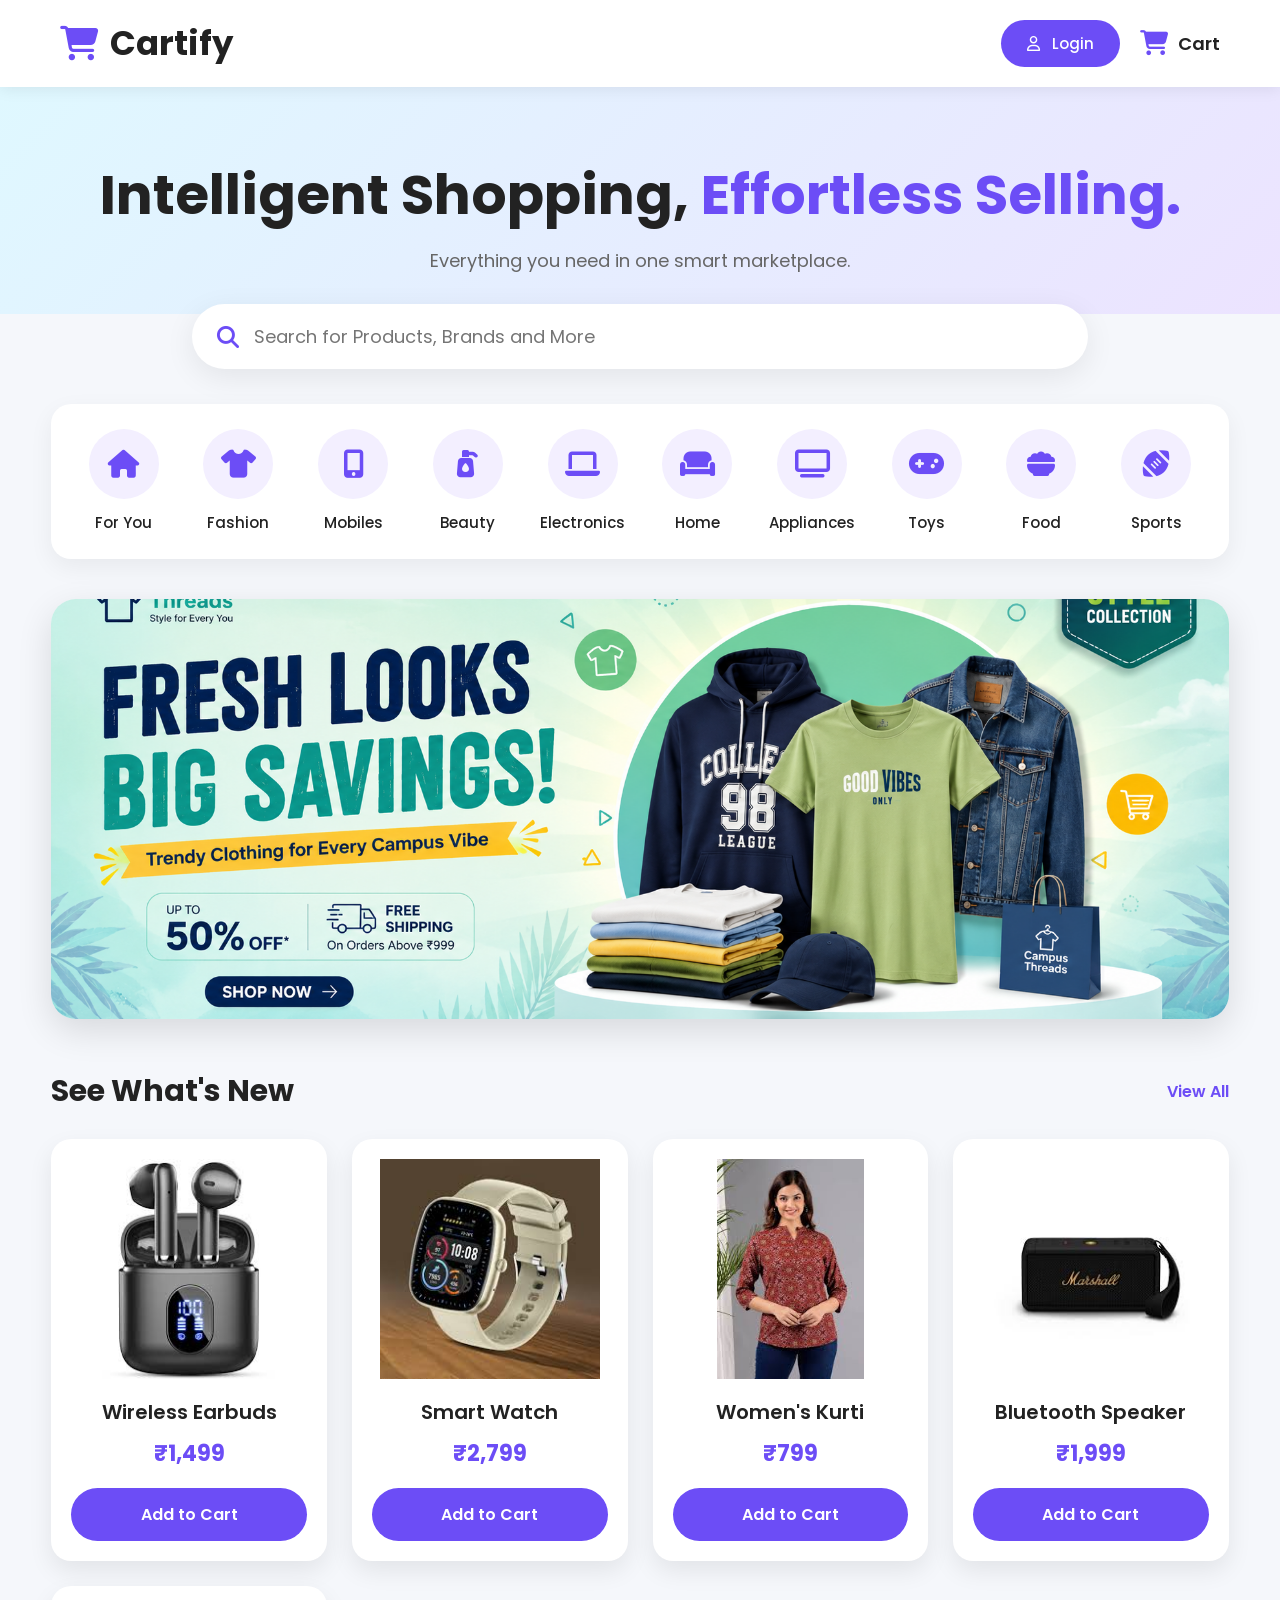
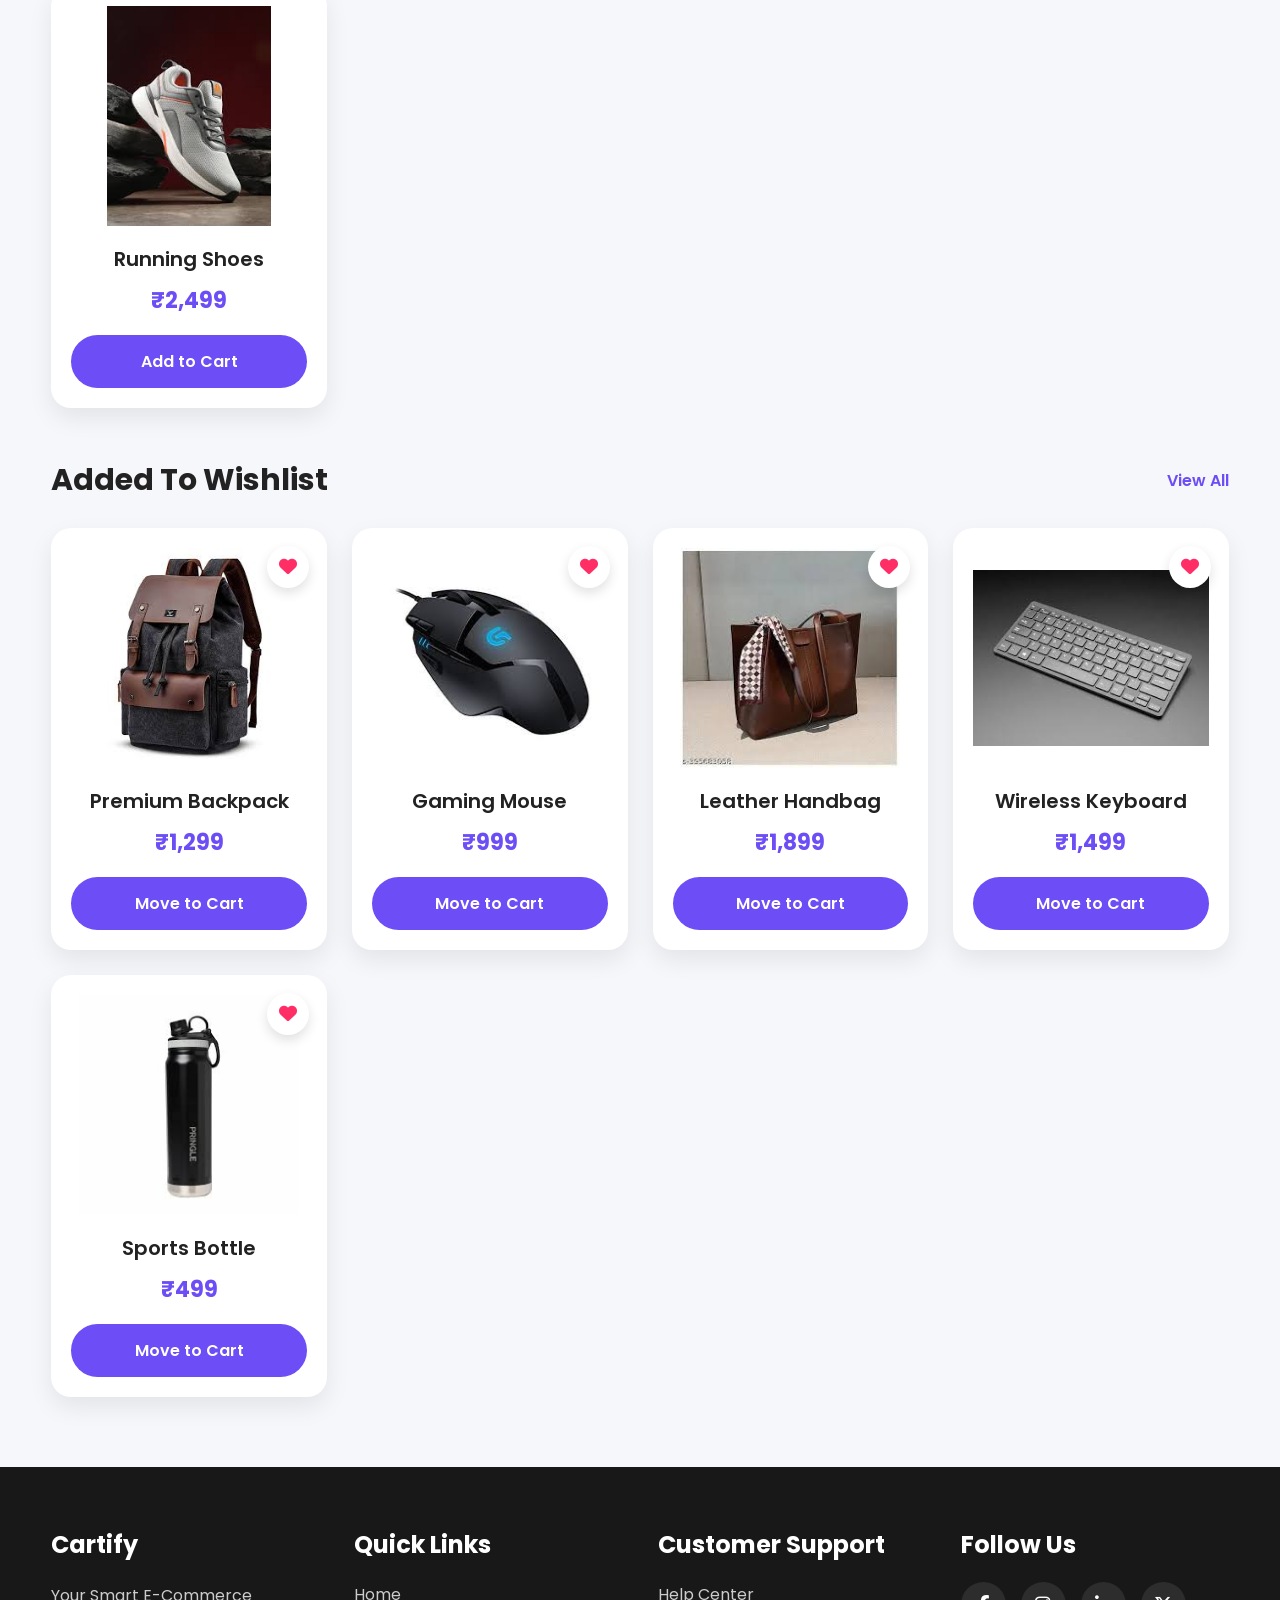
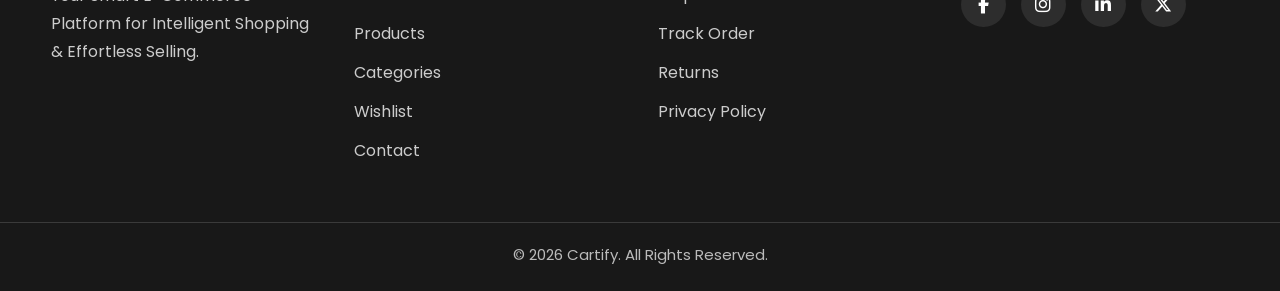
<file: index/index.html>
<!DOCTYPE html>
<html lang="en">
<head>
<meta charset="UTF-8">
<meta http-equiv="X-UA-Compatible" content="IE=edge">
<meta name="viewport" content="width=device-width, initial-scale=1.0">
<title>Cartify | Smart E-Commerce Platform</title>
<link rel="stylesheet" href="style.css">
<link rel="preconnect" href="https://fonts.googleapis.com">
<link rel="preconnect" href="https://fonts.gstatic.com" crossorigin>
<link href="https://fonts.googleapis.com/css2?family=Poppins:wght@300;400;500;600;700;800&display=swap" rel="stylesheet">
<link rel="stylesheet"
href="https://cdnjs.cloudflare.com/ajax/libs/font-awesome/6.6.0/css/all.min.css">
</head>
<body>
<!--==========================
HEADER
===========================-->

<header>

<div class="logo">

<i class="fa-solid fa-cart-shopping"></i>

<h2>Cartify</h2>

</div>


<div class="header-right">

<button class="login-btn">

<i class="fa-regular fa-user"></i>

Login

</button>

<div class="cart">

<i class="fa-solid fa-cart-shopping"></i>

<span>Cart</span>

</div>

</div>

</header>



<!--==========================
HERO
===========================-->

<section class="hero">

<h1>

Intelligent Shopping,
<span>Effortless Selling.</span>

</h1>

<p>

Everything you need in one smart marketplace.

</p>

</section>



<!--==========================
SEARCH BAR
===========================-->

<div class="search-section">

<div class="search-box">

<i class="fa-solid fa-magnifying-glass"></i>

<input
type="text"
placeholder="Search for Products, Brands and More">

</div>

</div>



<!--==========================
CATEGORY SECTION
===========================-->

<section class="categories">

<div class="category">

<i class="fa-solid fa-house"></i>

<p>For You</p>

</div>

<div class="category">

<i class="fa-solid fa-shirt"></i>

<p>Fashion</p>

</div>

<div class="category">

<i class="fa-solid fa-mobile-screen-button"></i>

<p>Mobiles</p>

</div>

<div class="category">

<i class="fa-solid fa-pump-soap"></i>

<p>Beauty</p>

</div>

<div class="category">

<i class="fa-solid fa-laptop"></i>

<p>Electronics</p>

</div>

<div class="category">

<i class="fa-solid fa-couch"></i>

<p>Home</p>

</div>

<div class="category">

<i class="fa-solid fa-tv"></i>

<p>Appliances</p>

</div>

<div class="category">

<i class="fa-solid fa-gamepad"></i>

<p>Toys</p>

</div>

<div class="category">

<i class="fa-solid fa-bowl-food"></i>

<p>Food</p>

</div>

<div class="category">

<i class="fa-solid fa-football"></i>

<p>Sports</p>

</div>

</section>



<!--==========================
TRENDING SALES
===========================-->

<section class="banner-section">

<div class="slider">

<div class="slide active">

<img src="sale5.png">

</div>

<div class="slide">

<img src="sale9.png">
</div>

<div class="slide">

<img src="sale7.png">

</div>

</div>

</section>
<!--==========================
SEE WHAT'S NEW
===========================-->

<section class="products">

<div class="section-title">

<h2>See What's New</h2>

<a href="#">View All</a>

</div>

<div class="product-grid">

<div class="product-card">

<div class="product-image">

<img src="earbuds.jpg" alt="Product">

</div>

<div class="product-details">

<h3>Wireless Earbuds</h3>

<p class="price">₹1,499</p>

<button>Add to Cart</button>

</div>

</div>

<div class="product-card">

<div class="product-image">

<img src="smartwatch.jpg" alt="Product">

</div>

<div class="product-details">

<h3>Smart Watch</h3>

<p class="price">₹2,799</p>

<button>Add to Cart</button>

</div>

</div>

<div class="product-card">

<div class="product-image">

<img src="women_kurti.jpg" alt="Product">

</div>

<div class="product-details">

<h3>Women's Kurti</h3>

<p class="price">₹799</p>

<button>Add to Cart</button>

</div>

</div>

<div class="product-card">

<div class="product-image">

<img src="speaker.jpg" alt="Product">

</div>

<div class="product-details">

<h3>Bluetooth Speaker</h3>

<p class="price">₹1,999</p>

<button>Add to Cart</button>

</div>

</div>

<div class="product-card">

<div class="product-image">

<img src="running_shoes.jpg" alt="Product">

</div>

<div class="product-details">

<h3>Running Shoes</h3>

<p class="price">₹2,499</p>

<button>Add to Cart</button>

</div>

</div>

</div>

</section>



<!--==========================
ADDED TO WISHLIST
===========================-->

<section class="products">

<div class="section-title">

<h2>Added To Wishlist</h2>

<a href="#">View All</a>

</div>

<div class="product-grid">

<div class="product-card">

<div class="wishlist">

<i class="fa-solid fa-heart"></i>

</div>

<div class="product-image">

<img src="backpack2.jpg">

</div>

<div class="product-details">

<h3>Premium Backpack</h3>

<p class="price">₹1,299</p>

<button>Move to Cart</button>

</div>

</div>

<div class="product-card">

<div class="wishlist">

<i class="fa-solid fa-heart"></i>

</div>

<div class="product-image">

<img src="gamming_mouse.jpg">

</div>

<div class="product-details">

<h3>Gaming Mouse</h3>

<p class="price">₹999</p>

<button>Move to Cart</button>

</div>

</div>

<div class="product-card">

<div class="wishlist">

<i class="fa-solid fa-heart"></i>

</div>

<div class="product-image">

<img src="leather_backpack.jpg">

</div>

<div class="product-details">

<h3>Leather Handbag</h3>

<p class="price">₹1,899</p>

<button>Move to Cart</button>

</div>

</div>

<div class="product-card">

<div class="wishlist">

<i class="fa-solid fa-heart"></i>

</div>

<div class="product-image">

<img src="keyboard.jpg" alt="Product">

</div>

<div class="product-details">

<h3>Wireless Keyboard</h3>

<p class="price">₹1,499</p>

<button>Move to Cart</button>

</div>

</div>

<div class="product-card">

<div class="wishlist">

<i class="fa-solid fa-heart"></i>

</div>

<div class="product-image">

<img src="sports_bottle.jpg">

</div>

<div class="product-details">

<h3>Sports Bottle</h3>

<p class="price">₹499</p>

<button>Move to Cart</button>

</div>

</div>

</div>

</section>



<!--==========================
FOOTER
===========================-->

<footer>

<div class="footer-container">

<div class="footer-box">

<h3>Cartify</h3>

<p>

Your Smart E-Commerce Platform for
Intelligent Shopping &
Effortless Selling.

</p>

</div>

<div class="footer-box">

<h3>Quick Links</h3>

<ul>

<li><a href="#">Home</a></li>

<li><a href="#">Products</a></li>

<li><a href="#">Categories</a></li>

<li><a href="#">Wishlist</a></li>

<li><a href="#">Contact</a></li>

</ul>

</div>

<div class="footer-box">

<h3>Customer Support</h3>

<ul>

<li><a href="#">Help Center</a></li>

<li><a href="#">Track Order</a></li>

<li><a href="#">Returns</a></li>

<li><a href="#">Privacy Policy</a></li>

</ul>

</div>

<div class="footer-box">

<h3>Follow Us</h3>

<div class="social-icons">

<a href="#"><i class="fa-brands fa-facebook-f"></i></a>

<a href="#"><i class="fa-brands fa-instagram"></i></a>

<a href="#"><i class="fa-brands fa-linkedin-in"></i></a>

<a href="#"><i class="fa-brands fa-x-twitter"></i></a>

</div>

</div>

</div>

<div class="copyright">

<p>

© 2026 Cartify. All Rights Reserved.

</p>

</div>

</footer>



<script src="script.js"></script>

</body>
</html>
</file>
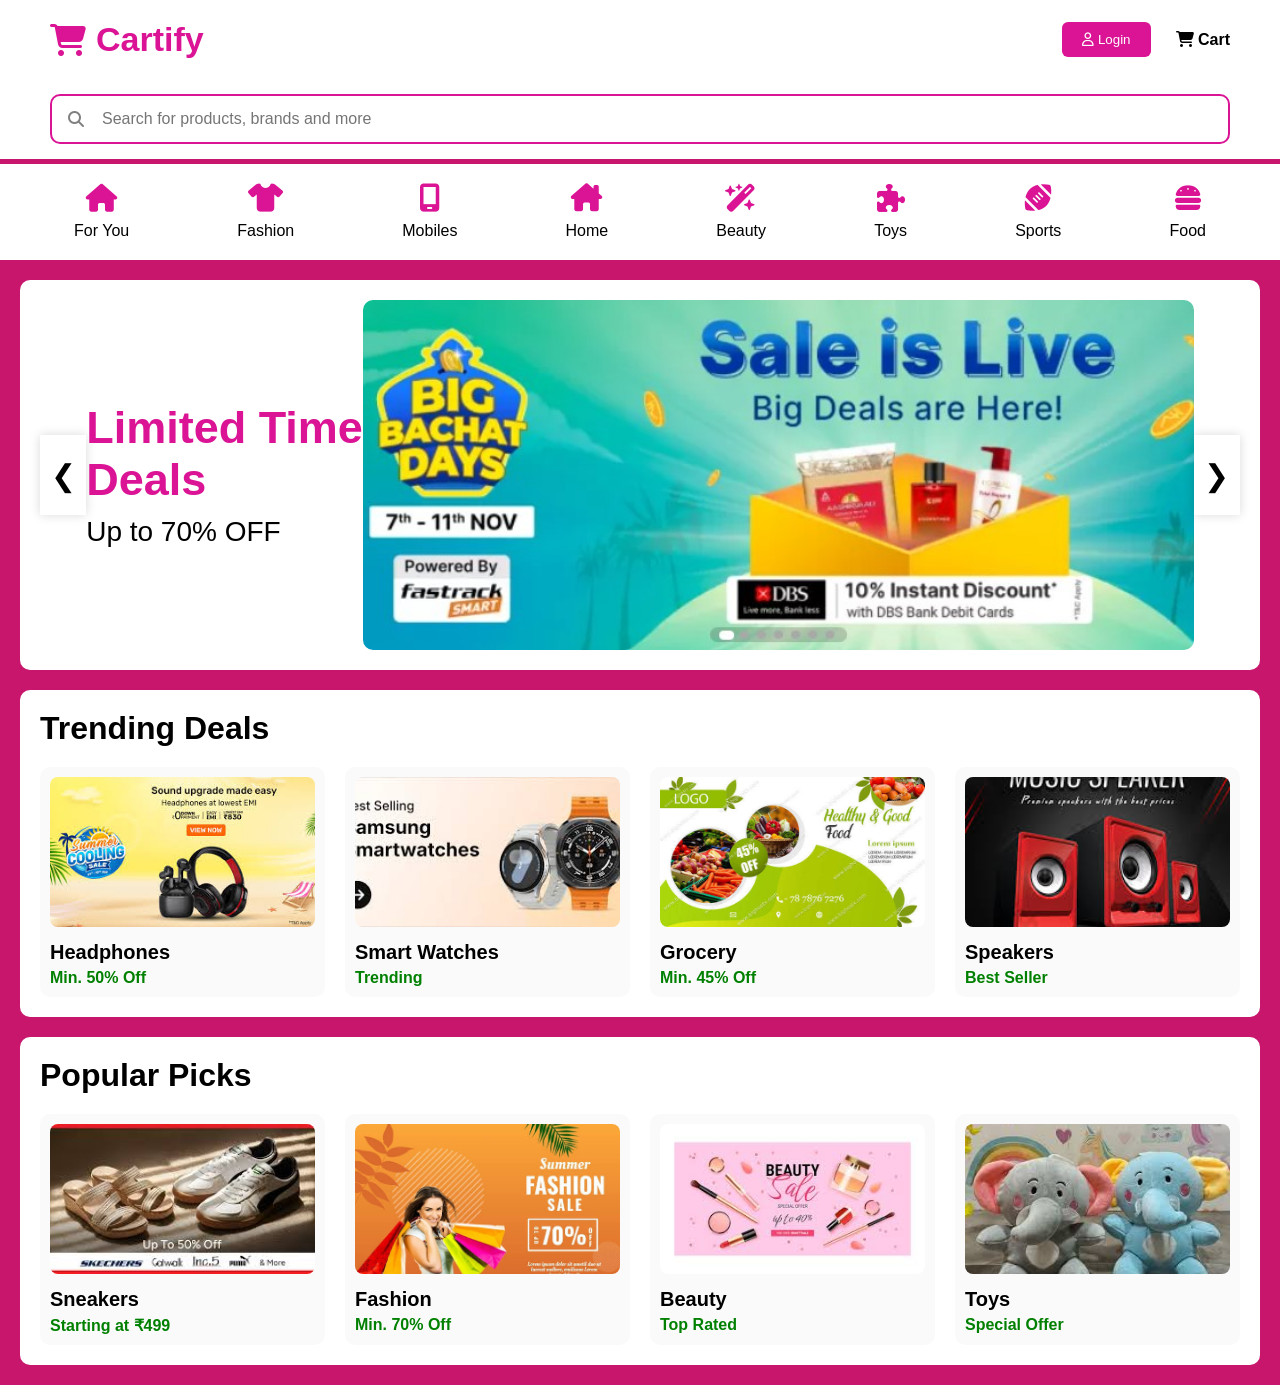
<file: demo/login.html>
<!DOCTYPE html>
<html lang="en">
<head>
<meta charset="UTF-8">
<meta name="viewport" content="width=device-width, initial-scale=1.0">
<title>Cartify</title>

<link rel="stylesheet" href="login.css">

<link rel="stylesheet"
href="https://cdnjs.cloudflare.com/ajax/libs/font-awesome/6.5.1/css/all.min.css">
</head>
<body></body>

<!-- HEADER -->

<header>

<div class="logo">
    <i class="fa-solid fa-cart-shopping"></i>
    <h2>Cartify</h2>
</div>

<div class="header-right">

<button class="login-btn">
    <i class="fa-regular fa-user"></i>
    Login
</button>

<div class="cart-icon">
    <i class="fa-solid fa-cart-shopping"></i>
    Cart
</div>

</div>

</header>

<!-- SEARCH -->

<div class="search-wrapper">

<div class="search-box">
<i class="fa-solid fa-magnifying-glass"></i>

<input
type="text"
placeholder="Search for products, brands and more">

</div>

</div>

<!-- CATEGORIES -->

<section class="categories">

<div class="category">
<i class="fa-solid fa-house"></i>
<span>For You</span>
</div>

<div class="category">
<i class="fa-solid fa-shirt"></i>
<span>Fashion</span>
</div>

<div class="category">
<i class="fa-solid fa-mobile-screen"></i>
<span>Mobiles</span>
</div>

<div class="category">
<i class="fa-solid fa-house-chimney"></i>
<span>Home</span>
</div>

<div class="category">
<i class="fa-solid fa-wand-magic-sparkles"></i>
<span>Beauty</span>
</div>

<div class="category">
<i class="fa-solid fa-puzzle-piece"></i>
<span>Toys</span>
</div>

<div class="category">
<i class="fa-solid fa-football"></i>
<span>Sports</span>
</div>

<div class="category">
<i class="fa-solid fa-burger"></i>
<span>Food</span>
</div>

</section>

<!-- HERO SLIDER -->

<section class="hero-slider">

<button class="arrow left">&#10094;</button>

<div class="hero-content">

<div class="deal-text">
<h1>Limited Time Deals</h1>
<p>Up to 70% OFF</p>
</div>

<img src="flashsale2.jpg" alt="Flash Sale" style="height: 350px; width: 75%; object-fit: cover; border-radius: 10px;">

</div>

<button class="arrow right">&#10095;</button>

</section>

<!-- TRENDING -->

<section class="section-box">

<h2>Trending Deals</h2>

<div class="product-grid">

<div class="product-card">
<img src="headphones.jpg">
<h4>Headphones</h4>
<p>Min. 50% Off</p>
</div>

<div class="product-card">
<img src="smartwatches.jpg">
<h4>Smart Watches</h4>
<p>Trending</p>
</div>

<div class="product-card">
<img src="grocery.jpg">
<h4>Grocery</h4>
<p>Min. 45% Off</p>
</div>

<div class="product-card">
<img src="speakersjpg.jpg">
<h4>Speakers</h4>
<p>Best Seller</p>
</div>
</div>
</section>

<!-- POPULAR PICKS -->

<section class="section-box">

<h2>Popular Picks</h2>

<div class="product-grid">

<div class="product-card">
<img src="sneakers.jpg">
<h4>Sneakers</h4>
<p>Starting at ₹499</p>
</div>

<div class="product-card">
<img src="fashion2.jpg">
<h4>Fashion</h4>
<p>Min. 70% Off</p>
</div>

<div class="product-card">
<img src="beauty.jpg">
<h4>Beauty</h4>
<p>Top Rated</p>
</div>

<div class="product-card">
<img src="toys.jpg">
<h4>Toys</h4>
<p>Special Offer</p>
</div>

</div>

</section>

</body>
</html>
</file>
<file: index/style.css>
/*==============================
GOOGLE FONT
==============================*/

@import url('https://fonts.googleapis.com/css2?family=Poppins:wght@300;400;500;600;700;800&display=swap');

*{
margin:0;
padding:0;
box-sizing:border-box;
font-family:'Poppins',sans-serif;
}

body{
background:#f5f7fb;
overflow-x:hidden;
color:#222;
}

a{
text-decoration:none;
color:inherit;
}

img{
width:100%;
display:block;
}

button{
cursor:pointer;
border:none;
outline:none;
font-family:'Poppins',sans-serif;
}

/*==============================
HEADER
==============================*/

header{
width:100%;
background:#ffffff;
padding:18px 60px;
display:flex;
justify-content:space-between;
align-items:center;
position:sticky;
top:0;
z-index:1000;
box-shadow:0 2px 15px rgba(0,0,0,.08);
}

.logo{
display:flex;
align-items:center;
gap:12px;
}

.logo i{
font-size:34px;
color:#6c4df6;
}

.logo h2{
font-size:34px;
font-weight:700;
color:#222;
}

.header-right{
display:flex;
align-items:center;
gap:20px;
}

.login-btn{
padding:12px 26px;
background:#6c4df6;
color:#fff;
border-radius:30px;
font-size:15px;
font-weight:500;
transition:.3s;
}

.login-btn:hover{
background:#5235df;
}

.login-btn i{
margin-right:8px;
}

.cart{
display:flex;
align-items:center;
gap:10px;
font-size:18px;
font-weight:600;
cursor:pointer;
}

.cart i{
font-size:25px;
color:#6c4df6;
}

/*==============================
HERO
==============================*/

.hero{

width:100%;

padding:70px 20px 40px;

background:linear-gradient(135deg,#dff8ff,#ece3ff);

text-align:center;

}

.hero h1{

font-size:55px;

font-weight:700;

color:#222;

line-height:75px;

}

.hero span{

color:#6c4df6;

}

.hero p{

margin-top:15px;

font-size:18px;

color:#666;

}

/*==============================
SEARCH
==============================*/

.search-section{

display:flex;

justify-content:center;

margin-top:-10px;

margin-bottom:35px;

}

.search-box{

width:70%;

height:65px;

background:#fff;

display:flex;

align-items:center;

padding:0 25px;

border-radius:50px;

box-shadow:0 8px 30px rgba(0,0,0,.08);

}

.search-box i{

font-size:22px;

color:#6c4df6;

margin-right:15px;

}

.search-box input{

width:100%;

border:none;

outline:none;

font-size:18px;

background:transparent;

}

/*==============================
CATEGORY
==============================*/

.categories{

width:92%;

margin:auto;

background:#fff;

padding:25px;

border-radius:20px;

display:flex;

justify-content:space-between;

flex-wrap:wrap;

box-shadow:0 8px 25px rgba(0,0,0,.06);

}

.category{

width:95px;

text-align:center;

cursor:pointer;

transition:.3s;

}

.category:hover{

transform:translateY(-8px);

}

.category i{

width:70px;

height:70px;

background:#f3efff;

border-radius:50%;

display:flex;

justify-content:center;

align-items:center;

font-size:28px;

color:#6c4df6;

margin:auto;

transition:.3s;

}

.category:hover i{

background:#6c4df6;

color:#fff;

}

.category p{

margin-top:12px;

font-size:15px;

font-weight:500;

}

/*==============================
TRENDING SALES
==============================*/

.banner-section{

width:92%;

margin:40px auto;

}

.slider{

position:relative;

width:100%;

height:420px;

border-radius:25px;

overflow:hidden;

box-shadow:0 12px 35px rgba(0,0,0,.12);

}

.slide{

position:absolute;

width:100%;

height:100%;

opacity:0;

transition:1s;

}

.slide.active{

opacity:1;

}

.slide img{

width:100%;

height:100%;

object-fit:cover;

}

/*==============================
SECTION TITLE
==============================*/

.products{
width:92%;
margin:50px auto;
}

.section-title{
display:flex;
justify-content:space-between;
align-items:center;
margin-bottom:25px;
}

.section-title h2{
font-size:30px;
font-weight:700;
color:#222;
}

.section-title a{
color:#6c4df6;
font-weight:600;
transition:.3s;
}

.section-title a:hover{
color:#4d2ee0;
}

/*==============================
PRODUCT GRID
==============================*/

.product-grid{
display:grid;
grid-template-columns:repeat(auto-fit,minmax(240px,1fr));
gap:25px;
}

.product-card{
background:#fff;
border-radius:20px;
padding:20px;
position:relative;
overflow:hidden;
box-shadow:0 10px 25px rgba(0,0,0,.08);
transition:.35s;
}

.product-card:hover{
transform:translateY(-12px);
box-shadow:0 18px 35px rgba(0,0,0,.15);
}

.product-image{
height:220px;
display:flex;
justify-content:center;
align-items:center;
overflow:hidden;
}

.product-image img{
width:100%;
height:100%;
object-fit:contain;
transition:.4s;
}

.product-card:hover img{
transform:scale(1.08);
}

.product-details{
text-align:center;
margin-top:18px;
}

.product-details h3{
font-size:20px;
font-weight:600;
margin-bottom:10px;
}

.price{
font-size:22px;
font-weight:700;
color:#6c4df6;
margin-bottom:18px;
}

.product-details button{
width:100%;
padding:14px;
border-radius:30px;
background:#6c4df6;
color:#fff;
font-size:16px;
font-weight:600;
transition:.3s;
}

.product-details button:hover{
background:#4f31df;
}

/*==============================
WISHLIST
==============================*/

.wishlist{
position:absolute;
top:18px;
right:18px;
width:42px;
height:42px;
background:#fff;
border-radius:50%;
display:flex;
justify-content:center;
align-items:center;
box-shadow:0 5px 12px rgba(0,0,0,.12);
}

.wishlist i{
color:#ff2f66;
font-size:18px;
}

/*==============================
BUTTON ANIMATION
==============================*/

button{
transition:.3s ease;
}

button:hover{
transform:scale(1.05);
}

button:active{
transform:scale(.96);
}

/*==============================
FOOTER
==============================*/

footer{
background:#181818;
color:#fff;
margin-top:70px;
padding:60px 0 25px;
}

.footer-container{
width:92%;
margin:auto;
display:grid;
grid-template-columns:repeat(auto-fit,minmax(220px,1fr));
gap:35px;
}

.footer-box h3{
margin-bottom:20px;
font-size:24px;
}

.footer-box p{
line-height:28px;
color:#cccccc;
}

.footer-box ul{
list-style:none;
}

.footer-box ul li{
margin-bottom:14px;
}

.footer-box ul li a{
color:#cccccc;
transition:.3s;
}

.footer-box ul li a:hover{
color:#ffffff;
padding-left:6px;
}

.social-icons{
display:flex;
gap:15px;
margin-top:20px;
}

.social-icons a{
width:45px;
height:45px;
background:#2d2d2d;
border-radius:50%;
display:flex;
justify-content:center;
align-items:center;
transition:.3s;
}

.social-icons a:hover{
background:#6c4df6;
transform:translateY(-5px);
}

.social-icons i{
font-size:18px;
color:#fff;
}

.copyright{
margin-top:45px;
padding-top:20px;
border-top:1px solid rgba(255,255,255,.15);
text-align:center;
font-size:15px;
color:#bbbbbb;
}

/*==============================
SCROLLBAR
==============================*/

::-webkit-scrollbar{
width:10px;
}

::-webkit-scrollbar-thumb{
background:#6c4df6;
border-radius:20px;
}

::-webkit-scrollbar-track{
background:#ececec;
}

/*==============================
RESPONSIVE
==============================*/

@media(max-width:1100px){

header{
padding:18px 30px;
}

.hero h1{
font-size:42px;
line-height:58px;
}

.search-box{
width:90%;
}

.categories{
justify-content:center;
gap:25px;
}

.slider{
height:320px;
}

}

@media(max-width:768px){

header{
flex-direction:column;
gap:20px;
}

.logo h2{
font-size:28px;
}

.hero{
padding:50px 20px;
}

.hero h1{
font-size:34px;
line-height:48px;
}

.hero p{
font-size:16px;
}

.search-box{
height:55px;
}

.search-box input{
font-size:15px;
}

.section-title{
flex-direction:column;
gap:10px;
}

.section-title h2{
font-size:24px;
}

.slider{
height:240px;
}

.product-image{
height:170px;
}

.footer-container{
text-align:center;
}

.social-icons{
justify-content:center;
}

}

@media(max-width:480px){

.hero h1{
font-size:28px;
line-height:40px;
}

.logo h2{
font-size:24px;
}

.category{
width:80px;
}

.category i{
width:60px;
height:60px;
font-size:24px;
}

.product-grid{
grid-template-columns:1fr;
}

.slider{
height:180px;
}

}
</file>
<file: demo/login.css>
*{
margin:0;
padding:0;
box-sizing:border-box;
font-family:Arial,sans-serif;
}

body{
background:rgb(200, 22, 108);
}

/* HEADER */

header{
background:white;
padding:20px 50px;
display:flex;
justify-content:space-between;
align-items:center;
}

.logo{
display:flex;
align-items:center;
gap:10px;
}

.logo i{
font-size:32px;
color:#db1395;
}

.logo h2{
font-size:34px;
color:#db1395;
}

.header-right{
display:flex;
gap:25px;
align-items:center;
}

.login-btn{
padding:10px 20px;
border:none;
background:#db1395;
color:white;
border-radius:6px;
cursor:pointer;
}

.cart-icon{
font-weight:600;
cursor:pointer;
}

/* SEARCH */

.search-wrapper{
padding:15px 50px;
background:white;
}

.search-box{
position:relative;
}

.search-box input{
width:100%;
padding:14px 20px 14px 50px;
border:2px solid #db1395;
border-radius:10px;
font-size:16px;
}

.search-box i{
position:absolute;
left:18px;
top:17px;
color:gray;
}

/* CATEGORY */

.categories{
background:white;
display:flex;
justify-content:space-around;
padding:20px;
margin-top:5px;
}

.category{
display:flex;
flex-direction:column;
align-items:center;
gap:10px;
cursor:pointer;
}

.category i{
font-size:28px;
color:#db1395;
}

/* HERO */

.hero-slider{
margin:20px;
background:white;
border-radius:10px;
display:flex;
align-items:center;
justify-content:space-between;
padding:20px;
}

.hero-content{
display:flex;
align-items:center;
justify-content:space-between;
width:100%;
}

.hero-content img{
width:400px;
height:250px;
object-fit:cover;
border-radius:10px;
}

.deal-text h1{
font-size:45px;
color:#db1395;
}

.deal-text p{
font-size:28px;
margin-top:10px;
}

.arrow{
width:50px;
height:80px;
font-size:30px;
border:none;
background:white;
cursor:pointer;
box-shadow:0 0 10px rgba(0,0,0,.15);
}

/* SECTIONS */

.section-box{
margin:20px;
background:white;
padding:20px;
border-radius:10px;
}

.section-box h2{
margin-bottom:20px;
font-size:32px;
}

.product-grid{
display:grid;
grid-template-columns:repeat(4,1fr);
gap:20px;
}

.product-card{
background:#fafafa;
padding:10px;
border-radius:10px;
transition:.3s;
}

.product-card:hover{
transform:translateY(-5px);
}

.product-card img{
width:100%;
height:150px;
object-fit:cover;
border-radius:8px;
}

.product-card h4{
margin-top:10px;
font-size:20px;
}

.product-card p{
color:green;
font-weight:bold;
margin-top:5px;
}
</file>
